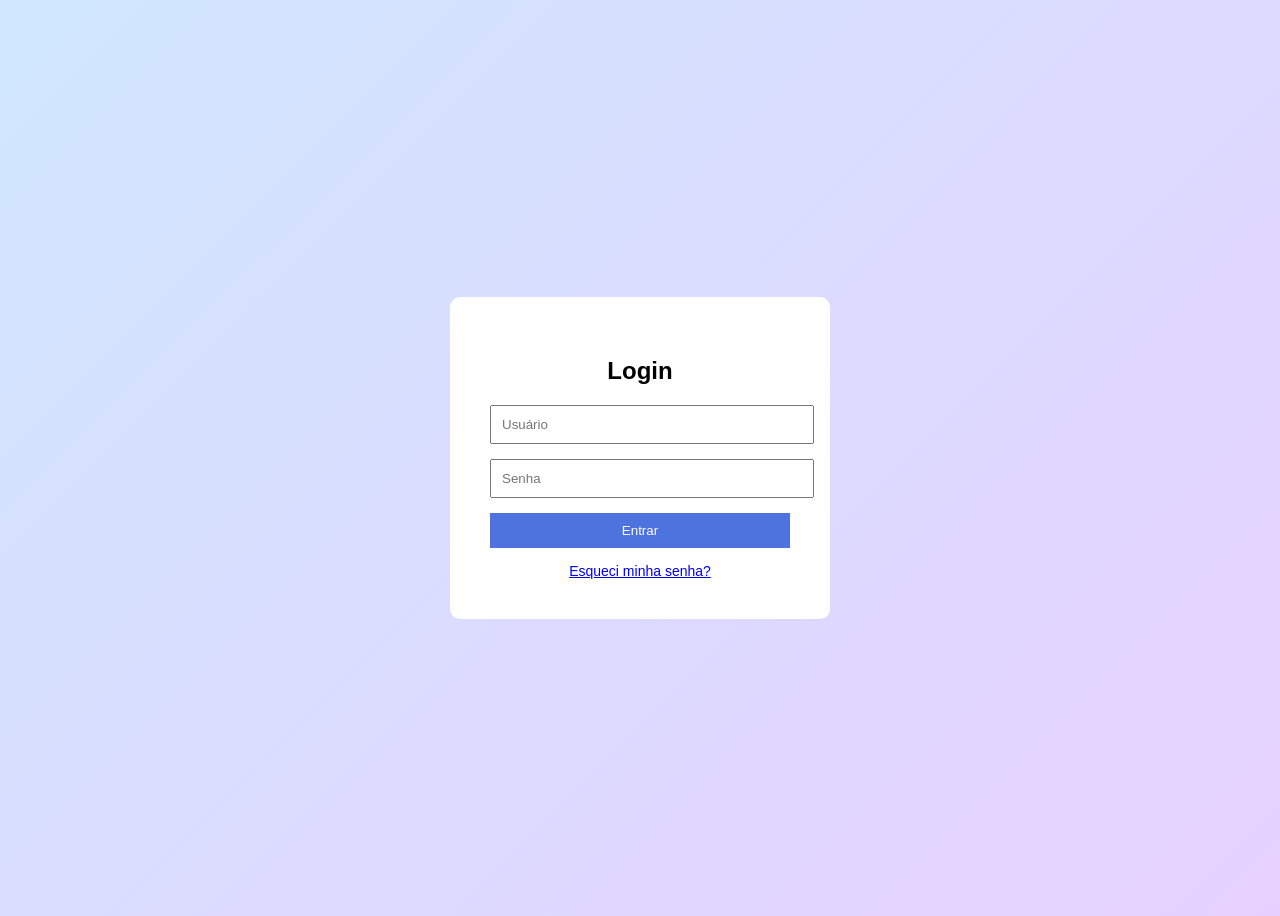
<file: index.html>
<!DOCTYPE html>
<html lang="pt-br">
<head>
    <meta charset="UTF-8">
    <title>Tela de Login</title>

    <style>
        body {
            font-family: Arial, sans-serif;
            background: linear-gradient(135deg, #d0e7ff, #e6d0ff);
            display: flex;
            justify-content: center;
            align-items: center;
            height: 100vh;
        }
        
        .login-box {
            background: white;
            padding: 40px;
            border-radius: 10px;
            width: 300px;
            text-align: center;
        }
        
        .input-box {
            margin-bottom: 15px;
        }
        
        .input-box input {
            width: 100%;
            padding: 10px;
        }
        
        button {
            width: 100%;
            padding: 10px;
            background: #4e73df;
            color: white;
            border: none;
            cursor: pointer;
        }
        
        a {
            display: block;
            margin-top: 15px;
            font-size: 14px;
        }
        </style>

</head>
<body>
    <div class="login-box">
        <h2>Login</h2>

        <form action="usuario.html">
            <div class="input-box">
                <input type="text" placeholder="Usuário">
            </div>
            <div class="input-box">
                <input type="password" placeholder="Senha">
            </div>
                
                <button type="submit">Entrar</button>

            <a href="#">Esqueci minha senha?</a>



        </form>
    </div>
</body>
</html>
</file>
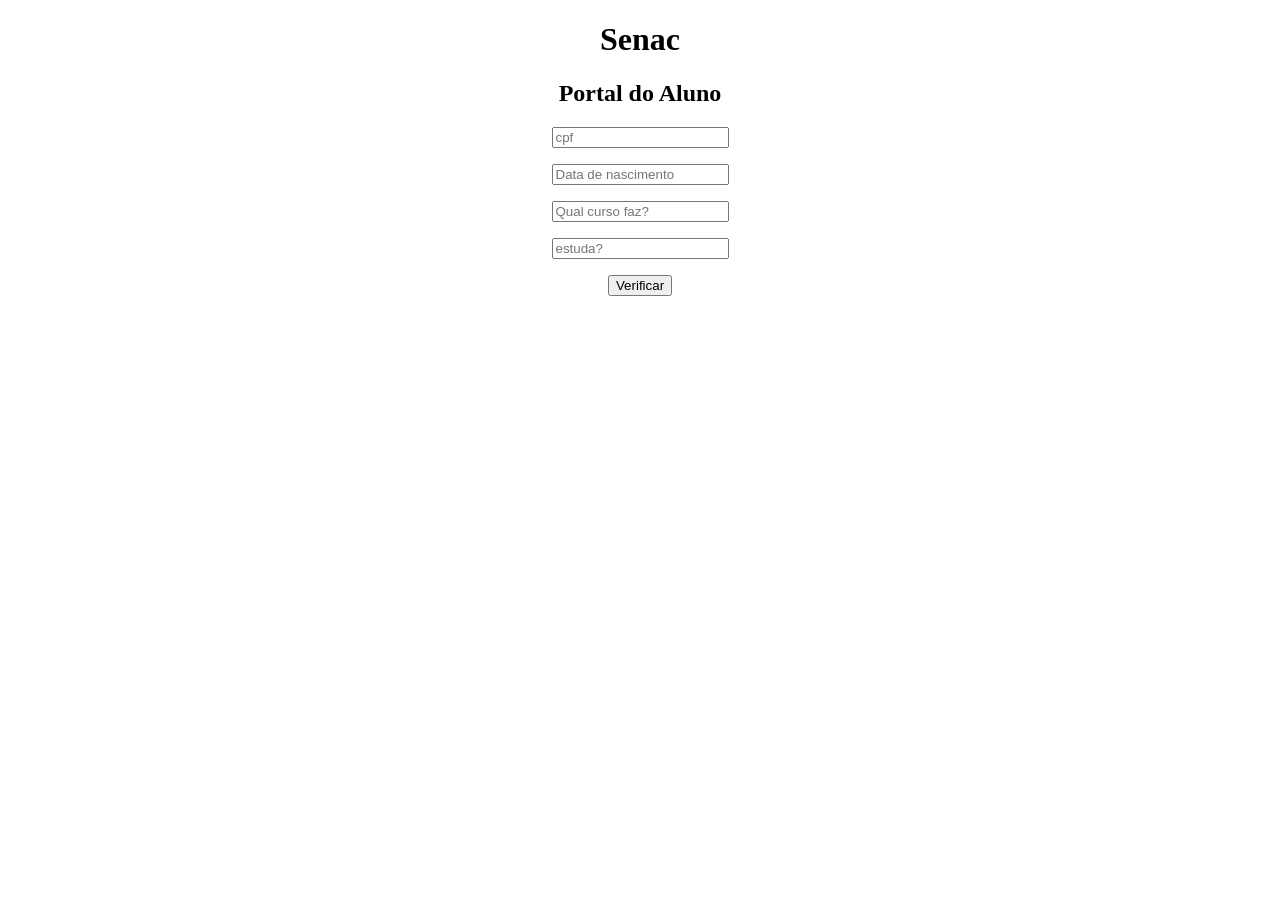
<file: usuario.html>
<!DOCTYPE html>
<html lang="en">
<head>
    <link rel="stylesheet" href="css/usuario.css">
    <meta charset="UTF-8">
    <meta http-equiv="X-UA-Compatible" content="IE=edge">
    <meta name="viewport" content="width=device-width, initial-scale=1.0">
    <title>Document</title>
</head>
<body>
    <h1>Senac</h1>
    <h2>Portal do Aluno</h2>
   
   
    <form>
 
    <input type="number" placeholder="cpf" required>
    <p></p>
    <input type="number" placeholder="Data de nascimento" required>
    <p></p>
    <input type="text" placeholder="Qual curso faz?" required>
    <p></p>
    <input type="tex" placeholder="estuda?" required>
    <p></p>
    <button class="text">Verificar</button>
   
    </form>
   
   
 
</div>
</body>
</html>
</file>
<file: css/usuario.css>
h1{
    text-align: center;
    animation-timing-function: cubic-bezier();
   
}
h2{
    text-align: center;
    animation: delay 5s;
}
form{
    text-align: center;
   
 
}
</file>
